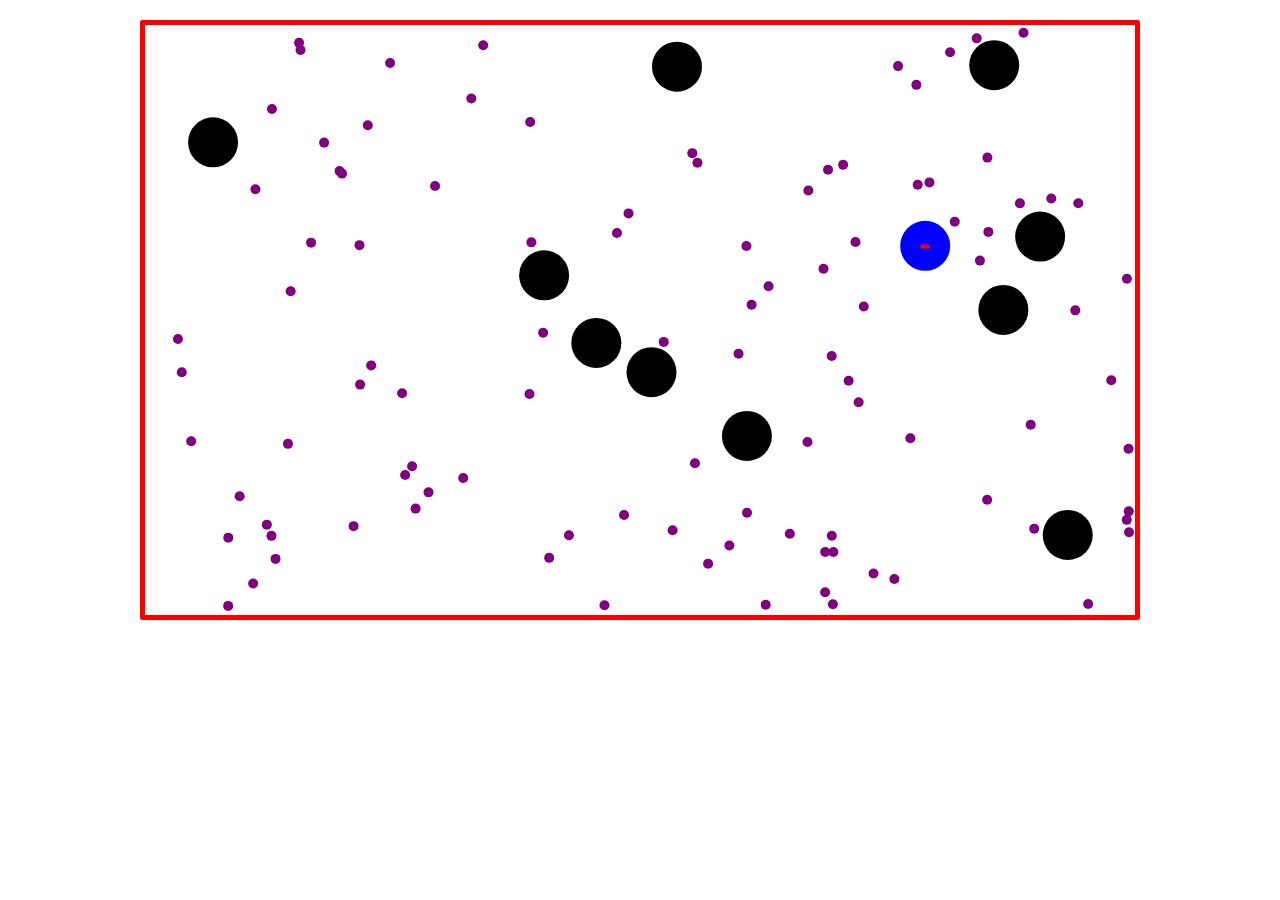
<file: ball/index.html>
<!DOCTYPE html>
<html lang="en">
<head>
    <meta charset="UTF-8">
    <meta name="viewport" content="width=device-width, initial-scale=1.0">
    <meta http-equiv="X-UA-Compatible" content="ie=edge">
    <title>球球大作战</title>
    <link rel="stylesheet" href="./css/index.css">
</head>
<body>
    <canvas id='canvas'>你的浏览器不支持 canvas </canvas>
    <script src='./js/index.js'></script>
</body>
</html>
</file>
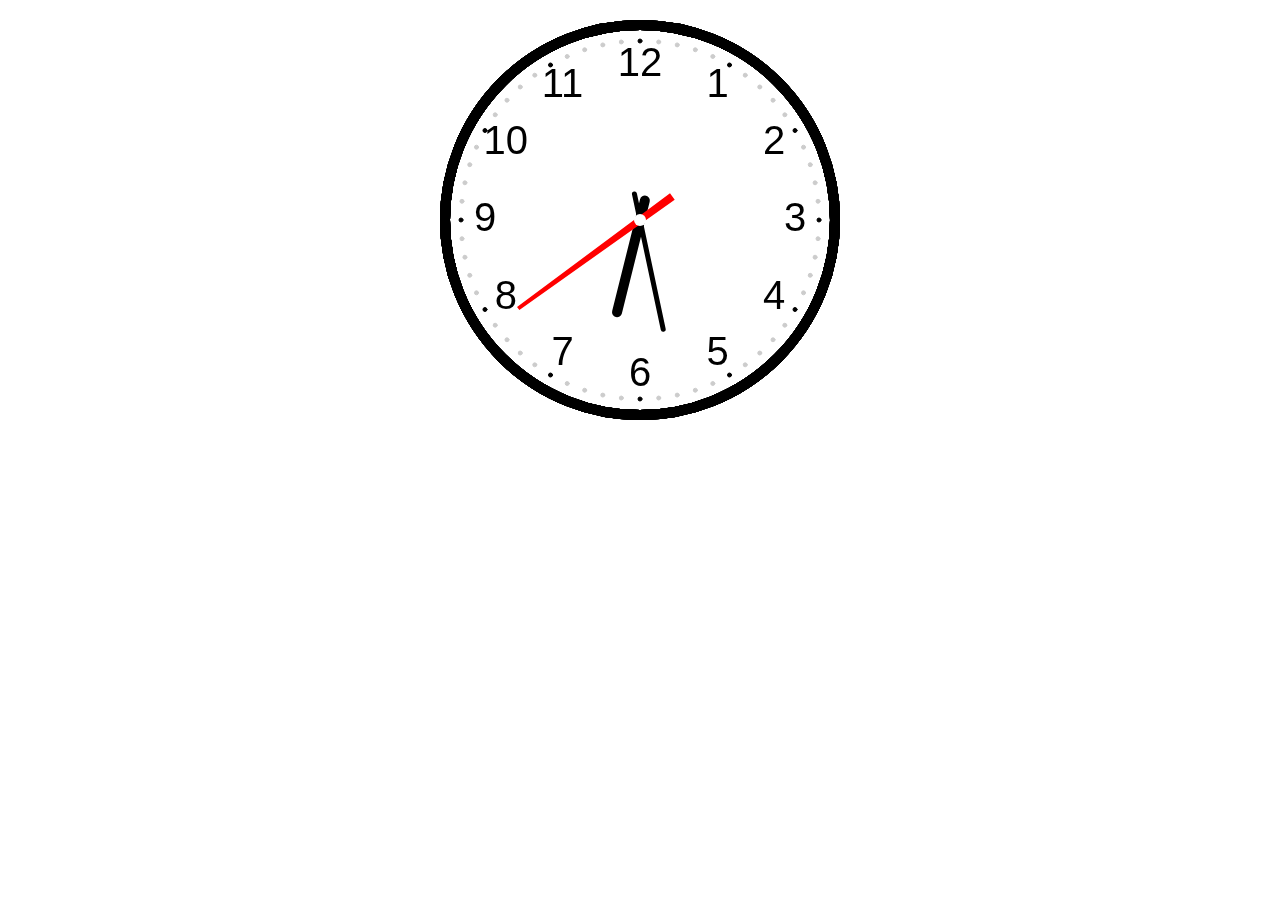
<file: clock/index.html>
<!DOCTYPE html>
<html lang="en">
<head>
    <meta charset="UTF-8">
    <meta name="viewport" content="width=device-width, initial-scale=1.0">
    <meta http-equiv="X-UA-Compatible" content="ie=edge">
    <title>时钟</title>
    <link rel="stylesheet" href="./css/index.css">
</head>
<body>
    <canvas id="clock">你的浏览器不支持canvas</canvas>
    <script src="./js/index.js"></script>
</body>
</html>
</file>
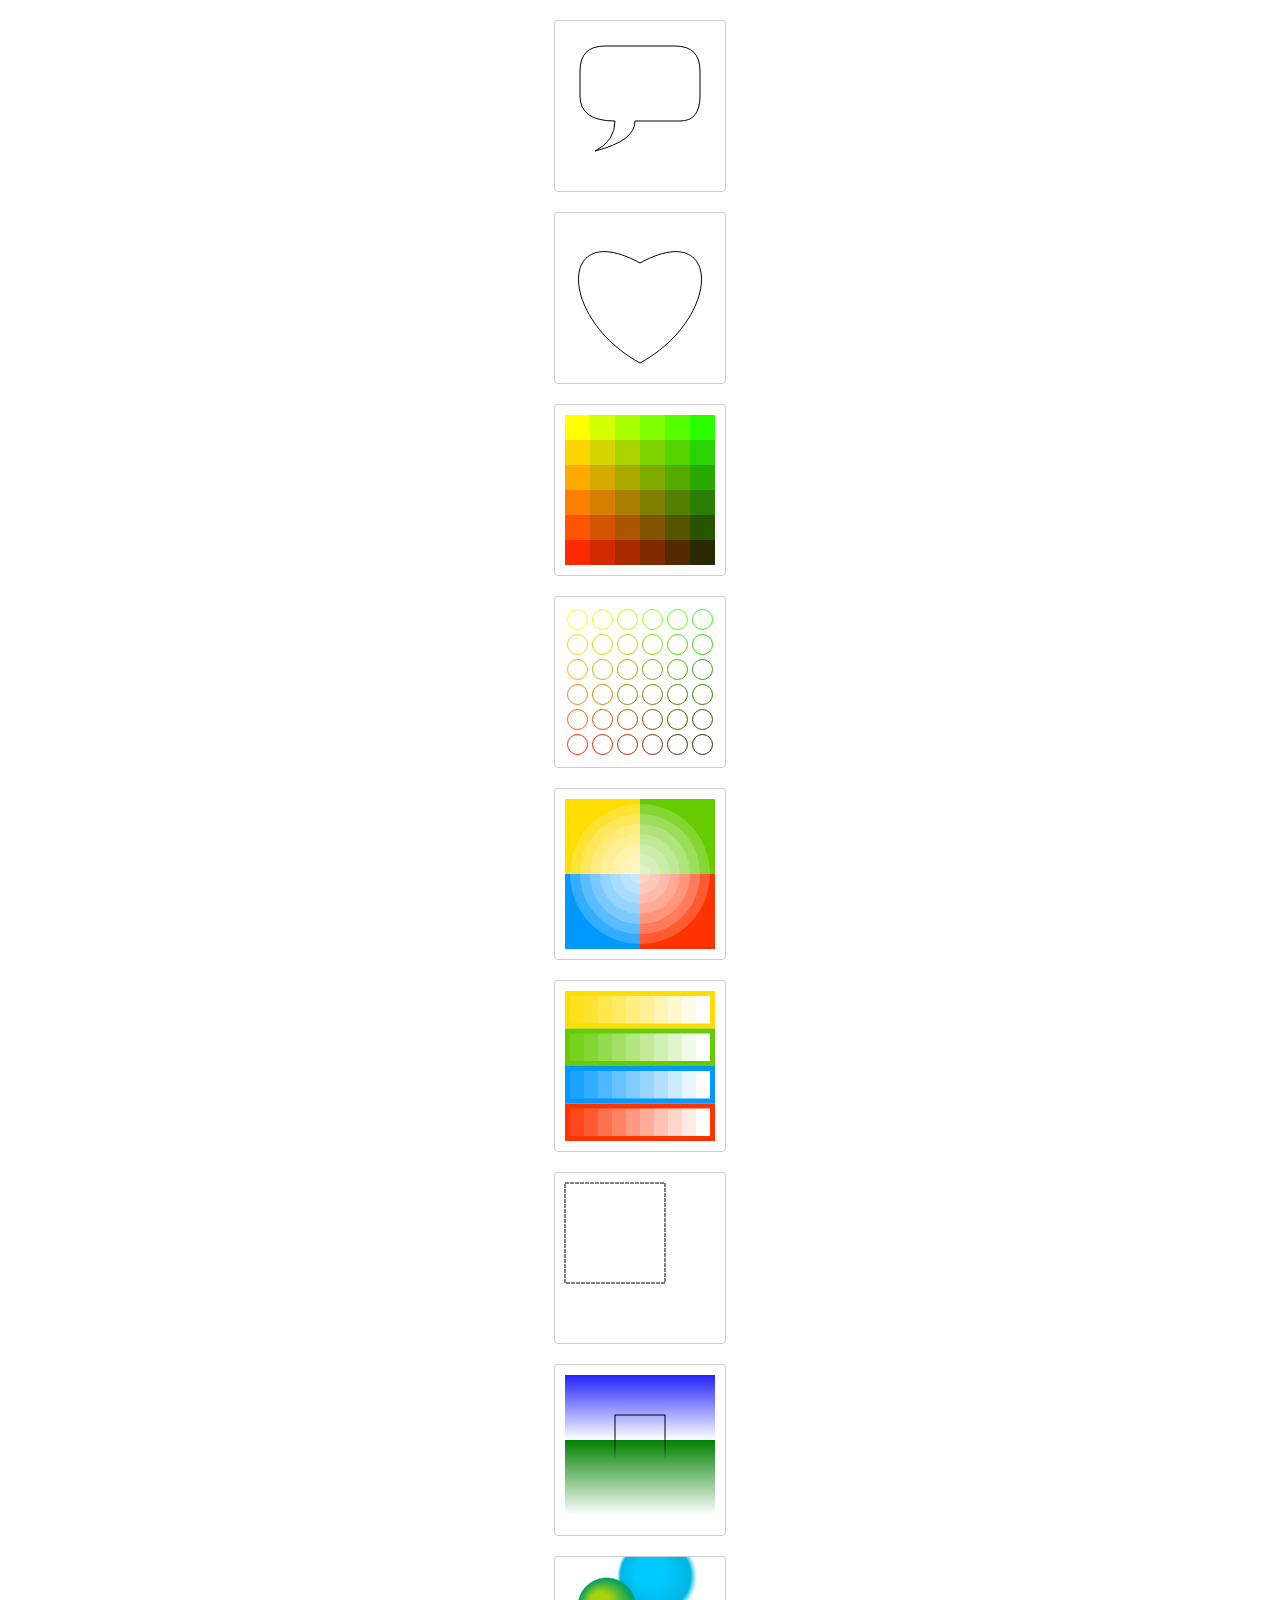
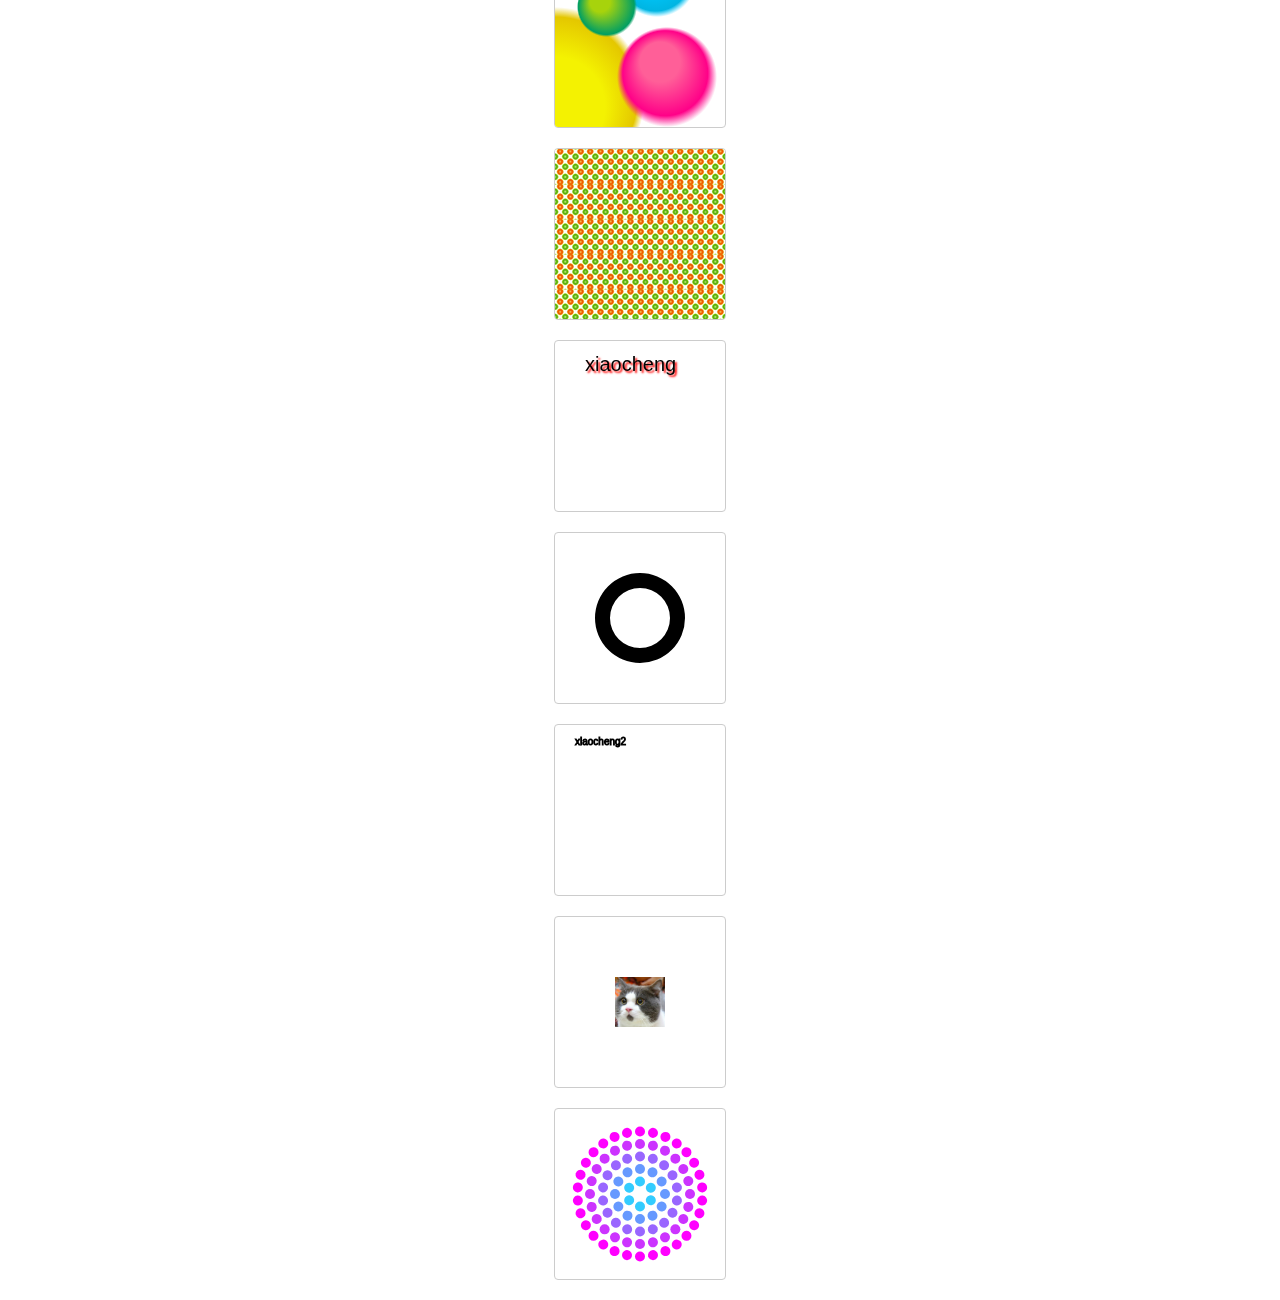
<file: curve/index.html>
<!DOCTYPE html>
<html lang="en">
<head>
    <meta charset="UTF-8">
    <meta name="viewport" content="width=device-width, initial-scale=1.0">
    <meta http-equiv="X-UA-Compatible" content="ie=edge">
    <title>canvas 相关</title>
    <style>
        *{
            padding: 0px;
            margin: 0px;
        }
        canvas{
            display: block;
            margin: 20px auto;
            border: 1px solid #ccc;
            border-radius: 4px;
        }
    </style>
</head>
<body>
    <canvas height="170" width="170" id="canvas1">
        你的浏览器不支持 canvas
    </canvas>
    <canvas height="170" width="170" id="canvas2">
        你的浏览器不支持 canvas
    </canvas>
    <canvas height="170" width="170" id="canvas3">
        你的浏览器不支持 canvas
    </canvas>
    <canvas height="170" width="170" id="canvas4">
        你的浏览器不支持 canvas
    </canvas>
    <canvas height="170" width="170" id="canvas5">
        你的浏览器不支持 canvas
    </canvas>
    <canvas height="170" width="170" id="canvas6">
        你的浏览器不支持 canvas
    </canvas>
    <canvas height="170" width="170" id="canvas7">
        你的浏览器不支持 使用虚线
    </canvas>
    <canvas height="170" width="170" id="canvas8">
        你的浏览器不支持 使用虚线
    </canvas>
    <canvas height="170" width="170" id="canvas9">
        你的浏览器不支持 使用虚线
    </canvas>
    <canvas height="170" width="170" id="canvas10">
        你的浏览器不支持 使用虚线
    </canvas>
    <canvas height="170" width="170" id="canvas11">
        你的浏览器不支持 使用虚线
    </canvas>
    <canvas height="170" width="170" id="canvas12">
        你的浏览器不支持 使用虚线
    </canvas>
    <canvas height="170" width="170" id="canvas13">
        你的浏览器不支持 使用虚线
    </canvas>
    <canvas height="170" width="170" id="canvas14">
        你的浏览器不支持 使用虚线
    </canvas>
    <canvas height="170" width="170" id="canvas15">
        你的浏览器不支持 使用虚线
    </canvas>
    <script>
        window.onload = function () {
            var canvas1 = document.getElementById('canvas1');
            var context1 = canvas1.getContext('2d');
            // 绘制对话框
            function drawDialog() {
                // 圆角为25的
                context1.beginPath();
                context1.moveTo(50, 25);
                context1.quadraticCurveTo(25, 25, 25, 50);
                context1.lineTo(25, 75);
                context1.quadraticCurveTo(25, 100, 60, 100);
                context1.quadraticCurveTo(60, 120, 40, 130);
                context1.quadraticCurveTo(80, 120, 80, 100);
                context1.lineTo(125, 100);
                context1.quadraticCurveTo(145, 100, 145, 75);
                context1.lineTo(145,50);
                context1.quadraticCurveTo(145, 25, 120, 25);
                context1.closePath();
                context1.lineJoin='round';
                context1.stroke();
            }
            var canvas2 = document.getElementById('canvas2');
            var context2 = canvas2.getContext('2d');
            // 画心
            function drawHreat() {
                context2.beginPath();
                context2.moveTo(85,150);
                context2.bezierCurveTo(167, 105, 167, 5, 85,50);
                context2.moveTo(85,150);
                context2.bezierCurveTo(3, 105, 3, 5, 85, 50);
                context2.stroke();
            }
            var canvas3 = document.getElementById('canvas3');
            var context3 = canvas3.getContext('2d');
            // fillstyle 实例
            function fillStyle() {
                context3.beginPath();
                context3.translate(10, 10);
                for (var j = 0; j < 6; j++) {
                   for (var i = 0; i < 6; i++) {
                    context3.fillStyle = "rgb(" + Math.floor(255 - 42.5 * j) + "," +  Math.floor(255 - 42.5 * i) + ",0)";
                    context3.fillRect(j * 25, i * 25, 25, 25);
                   }
                }
                context3.closePath();
            }
            var canvas4 = document.getElementById('canvas4');
            var context4 = canvas4.getContext('2d');
            // strokeStyle
            function strokeStyle() {
                context4.translate(10, 10);
                for (var j = 0; j < 6; j++) {
                   for (var i = 0; i < 6; i++) {
                    context4.strokeStyle = "rgb(" + Math.floor(255 - 42.5 * j) + "," +  Math.floor(255 - 42.5 * i) + ",0)";
                    context4.beginPath();
                    context4.arc(12.5 + j * 25, 12.5 + i * 25, 10, 0, 2 * Math.PI, true);
                    context4.stroke();
                   }
                }
            }
            var canvas5 = document.getElementById('canvas5');
            var context5 = canvas5.getContext('2d');
            // globalAlpha
            function globalAlpha() {
                context5.translate(10, 10);
                context5.fillStyle = '#FD0';
                context5.fillRect(0,0,75,75);
                context5.fillStyle = '#6C0';
                context5.fillRect(75,0,75,75);
                context5.fillStyle = '#09F';
                context5.fillRect(0,75,75,75);
                context5.fillStyle = '#F30';
                context5.fillRect(75,75,75,75);
                context5.fillStyle = '#FFF';
                context5.globalAlpha= 0.2;
                for (var i = 0; i < 7; i++) {
                    context5.beginPath();
                    context5.arc(75, 75, 10 + 10 * i, 0, Math.PI * 2, true);
                    context5.fill();
                }
            }
            var canvas6 = document.getElementById('canvas6');
            var context6 = canvas6.getContext('2d');
            // rgba
            function rgba(){
                context6.translate(10, 10);
                context6.fillStyle = 'rgb(255,221,0)';
                context6.fillRect(0,0,150,37.5);
                context6.fillStyle = 'rgb(102,204,0)';
                context6.fillRect(0,37.5,150,37.5);
                context6.fillStyle = 'rgb(0,153,255)';
                context6.fillRect(0,75,150,37.5);
                context6.fillStyle = 'rgb(255,51,0)';
                context6.fillRect(0,112.5,150,37.5);
                for (var i = 0; i < 10; i++) {
                    context6.fillStyle = 'rgba(255, 255, 255,' + (1 + i) / 10 + ')';
                    for (var j = 0; j < 4; j++) {
                        context6.fillRect(5 + 14 * i , 5 + j * 37.5 , 14, 27.5);     
                    }
                }
            }

            // 虚线 (跑马灯)
            lineDash = {
                canvas: document.getElementById('canvas7'),
                ctx: document.getElementById('canvas7').getContext('2d'),
                offset: 0,
                draw: function() {
                    var context = this.ctx;
                    var canvas = this.canvas;
                    context.clearRect(0, 0, canvas.width, canvas.height);
                    context.setLineDash([4, 1]);
                    context.lineDashOffset = -this.offset;
                    context.strokeRect(10, 10, 100, 100);
                },
                march: function() {
                    this.offset ++;
                    if(this.offset > 16) {
                        this.offset = 0;
                    }
                    this.draw();
                }
            }
            lineDash.march();
            setInterval(function(){
                lineDash.march();
            }, 20);
            // 线性渐变
            linearGradient =  {
                canvas: document.getElementById('canvas8'),
                draw: function() {
                    var context = this.canvas.getContext('2d');
                    var lineargradient = context.createLinearGradient(0, 0, 0, 150);
                    lineargradient.addColorStop(0, 'blue');
                    lineargradient.addColorStop(0.5, '#fff');
                    lineargradient.addColorStop(0.5, 'green');
                    lineargradient.addColorStop(1, '#fff');
                    var lineargradient2 = context.createLinearGradient(0, 50, 0, 95);
                    lineargradient2.addColorStop(0, '#000');
                    lineargradient2.addColorStop(0.5, '#000');
                    lineargradient2.addColorStop(1, 'rgba(0,0,0,0)');
                    context.strokeStyle = lineargradient2;
                    context.fillStyle = lineargradient;
                    context.fillRect(10,10,150,150);
                    context.strokeRect(60, 50, 50, 50);
                }
            };
            linearGradient.draw();
            // 径向渐变
            radialGradient = {
                canvas: document.getElementById('canvas9'),
                draw: function() {
                    var context = this.canvas.getContext('2d');
                    var radgrad4 = context.createRadialGradient(0,150,50,0,140,90);
                    radgrad4.addColorStop(0, '#F4F201');
                    radgrad4.addColorStop(0.8, '#E4C700');
                    radgrad4.addColorStop(1, 'rgba(228,199,0,0)');
                    var radgrad3 = context.createRadialGradient(95,15,15,102,20,40);
                    radgrad3.addColorStop(0, '#00C9FF');
                    radgrad3.addColorStop(0.8, '#00B5E2');
                    radgrad3.addColorStop(1, 'rgba(0,201,255,0)');
                    var radgrad2 = context.createRadialGradient(105,105,20,112,120,50);
                    radgrad2.addColorStop(0, '#FF5F98');
                    radgrad2.addColorStop(0.75, '#FF0188');
                    radgrad2.addColorStop(1, 'rgba(255,1,136,0)');
                    var radgrad = context.createRadialGradient(45,45,10,52,50,30);
                    radgrad.addColorStop(0, '#A7D30C');
                    radgrad.addColorStop(0.9, '#019F62');
                    radgrad.addColorStop(1, 'rgba(1,159,98,0)');
                    context.fillStyle = radgrad4;
                    context.fillRect(0,0,170,170);
                    context.fillStyle = radgrad3;
                    context.fillRect(0,0,170,170);
                    context.fillStyle = radgrad2;
                    context.fillRect(0,0,170,170);
                    context.fillStyle = radgrad;
                    context.fillRect(0,0,170,170);
                }
            };
            radialGradient.draw();

            // 使用图片当背景(重复绘制图片)
            var createPattern = {
                canvas: document.getElementById('canvas10'),
                drawImage: function(){
                    var context = this.canvas.getContext('2d');
                    var img = new Image();
                    img.src = './images/timg.jpg';
                    img.onload = function(){
                        var ptrn = context.createPattern(img, 'repeat');
                        context.fillStyle = ptrn;
                        context.fillRect(0, 0, 170, 170);
                    }
                }
            }
            createPattern.drawImage();

            // 背景
            var shadow = {
                canvas: document.getElementById('canvas11'),
                draw: function (){
                    var context = this.canvas.getContext('2d');
                    context.shadowOffsetX = 2;
                    context.shadowOffsetY = 2;
                    context.shadowBlur = 2;
                    context.shadowColor = 'red';
                    context.font='20px sans-serif';
                    context.fillText('xiaocheng', 30, 30);
                }
            };
            shadow.draw();

            // 填充规则
            var fill = {
                canvas: document.getElementById('canvas12'),
                draw: function(){
                    var context = this.canvas.getContext('2d');
                    context.beginPath();
                    context.arc(85, 85, 30, 0, Math.PI * 2, true);
                    context.arc(85, 85, 45, 0, Math.PI * 2, true);
                    context.fill('evenodd');
                }
            }
            fill.draw();

            // measureText() 文本测量
            var measureText = {
                canvas: document.getElementById('canvas13'),
                draw: function(){
                    var context = this.canvas.getContext('2d');
                    var textName = 'xiaocheng2';
                    var text = context.measureText(textName);
                    context.strokeText(textName, 20, 20, text.width);
                    console.log(text.width);
                }
            }
            measureText.draw();

            // 图像 切片
            var slicing = {
                canvas: document.getElementById('canvas14'),
                draw: function(){
                    var canvas = this.canvas;
                    var context = canvas.getContext('2d');
                    var img = new Image();
                    img.src = './images/cat.jpg';
                    img.onload = function (){
                        context.drawImage(img, 110, 0, 280, 280, 60, 60, 50, 50);
                    }
                }
            };
            slicing.draw();
            // rotate 旋转
            var rotate = {
                canvas: document.getElementById('canvas15'),
                draw: function(){
                    var context = this.canvas.getContext('2d');
                    context.translate(85, 85);
                    for (var i = 1; i < 6; i ++) {
                        context.fillStyle='rgb('+ 51 * i + ',' + (255 - 51 * i) + ',255)';
                        for (var j = 0; j < i * 6; j++) {
                            // Math.PI * 2 是一个圆的弧度 （意思是把这个圆分成多少分）
                            context.rotate(Math.PI * 2 / ( i * 6));
                            context.beginPath();
                            context.arc(0, i * 12.5, 5, 0, Math.PI * 2, true);
                            context.fill();
                        }
                    }
                }
            }
            rotate.draw();
            rgba();
            globalAlpha();
            strokeStyle();
            fillStyle();
            drawDialog();
            drawHreat();
        }
    </script>
</body>
</html>
</file>
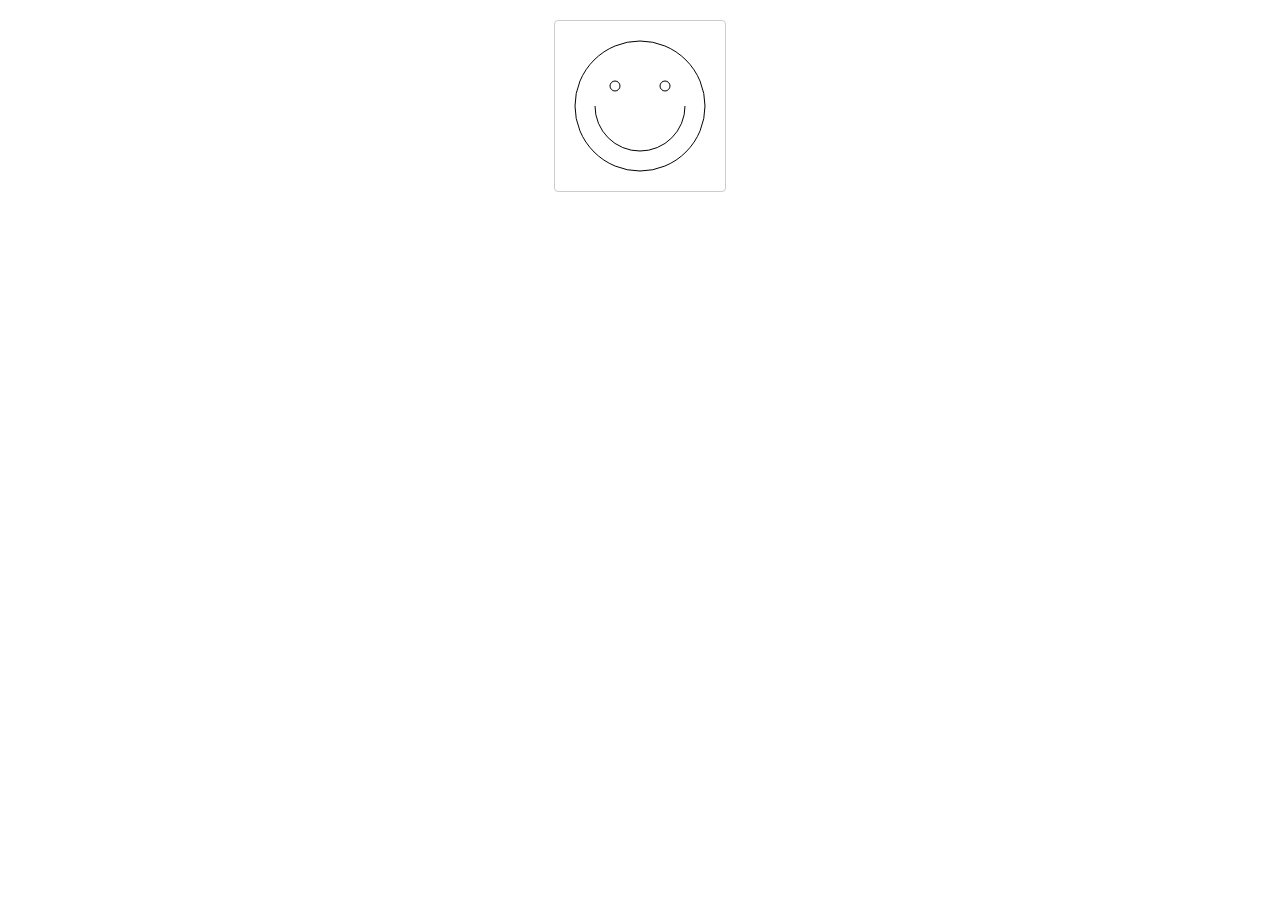
<file: smile face/index.html>
<!DOCTYPE html>
<html lang="en">
<head>
    <meta charset="UTF-8">
    <meta name="viewport" content="width=device-width, initial-scale=1.0">
    <meta http-equiv="X-UA-Compatible" content="ie=edge">
    <title>smile face</title>
    <style>
        *{
            padding: 0px;
            margin: 0px;
        }
        canvas{
            display: block;
            margin: 20px auto;
            border: 1px solid #ccc;
            border-radius: 4px;
        }
    </style>
</head>
<body>
    <canvas id="canvas" height="170" width="170">
        你的浏览器不支持 canvas 
    </canvas>
    <script>
        window.onload = function() {
            var canvas = document.getElementById('canvas');
            var context = canvas.getContext('2d');
            function drawSmile() {
                // 注：如果不使用 beginPath 就要移动笔触让两个圆之间没有连线
                // 画脸蛋
                context.beginPath();
                context.arc(85, 85, 65, 0, 2 * Math.PI, true);
                context.stroke();
                // 嘴角
                context.beginPath();
                context.arc(85, 85, 45, 0, 1 * Math.PI, false);
                context.stroke();
                // 左眼
                context.beginPath();
                context.arc(60, 65, 5, 0, 2 * Math.PI, true);
                context.stroke();
                // 右眼
                context.beginPath();
                context.arc(110, 65, 5, 0, 2 * Math.PI, true);
                context.stroke();
            }
            drawSmile();
        }
    </script>
</body>
</html>
</file>
<file: ball/css/index.css>
*{
    padding: 0px;
    margin: 0px;
}
canvas{
    display: block;
    margin: 20px auto;
}
</file>
<file: clock/css/index.css>
*{
    padding: 0px;
    margin: 0px;
}
canvas{
    display: block;
    margin: 20px auto;
}
</file>
